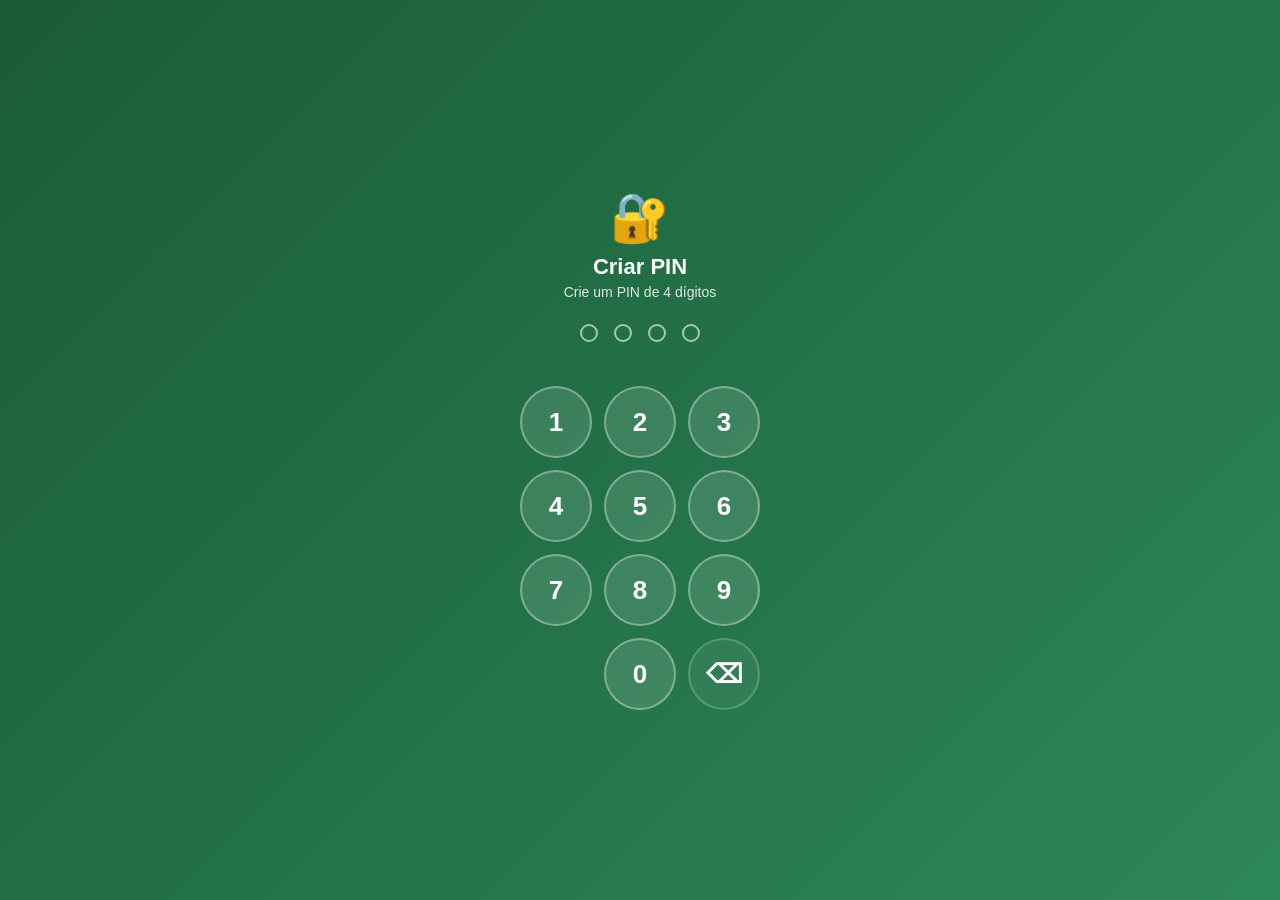
<file: index.html>
<!DOCTYPE html>
<html lang="pt-BR">
<head>
    <meta charset="UTF-8">
    <meta name="viewport" content="width=device-width, initial-scale=1.0, user-scalable=no, viewport-fit=cover">
    <meta name="theme-color" content="#2d8659">
    <meta name="apple-mobile-web-app-capable" content="yes">
    <meta name="apple-mobile-web-app-status-bar-style" content="black-translucent">
    <title>O Bolso do Fred</title>
    <link rel="manifest" href="./manifest.json">
    <link rel="apple-touch-icon" href="./icons/icon-192.png">
    <link rel="icon" type="image/png" href="./icons/icon-192.png">
    <link rel="stylesheet" href="./style.css">
</head>
<body>

<!-- TOAST -->
<div id="toast" class="toast"></div>

<!-- ===== TELA PIN ===== -->
<div id="screen-pin" class="screen active">
    <div class="pin-container">
        <div class="pin-logo">💰</div>
        <h1 class="pin-title">O Bolso do Fred</h1>
        <p class="pin-subtitle">Digite seu PIN</p>
        <div class="pin-dots" id="pin-dots">
            <span class="dot"></span><span class="dot"></span><span class="dot"></span><span class="dot"></span>
        </div>
        <p class="pin-error" id="pin-error"></p>
        <div class="pin-pad">
            <button class="pin-key" data-key="1">1</button>
            <button class="pin-key" data-key="2">2</button>
            <button class="pin-key" data-key="3">3</button>
            <button class="pin-key" data-key="4">4</button>
            <button class="pin-key" data-key="5">5</button>
            <button class="pin-key" data-key="6">6</button>
            <button class="pin-key" data-key="7">7</button>
            <button class="pin-key" data-key="8">8</button>
            <button class="pin-key" data-key="9">9</button>
            <button class="pin-key pin-key-empty"></button>
            <button class="pin-key" data-key="0">0</button>
            <button class="pin-key pin-key-delete" data-key="delete">⌫</button>
        </div>
    </div>
</div>

<!-- ===== TELA CRIAR PIN ===== -->
<div id="screen-create-pin" class="screen">
    <div class="pin-container">
        <div class="pin-logo">🔐</div>
        <h1 class="pin-title">Criar PIN</h1>
        <p class="pin-subtitle" id="create-pin-subtitle">Crie um PIN de 4 dígitos</p>
        <div class="pin-dots" id="create-pin-dots">
            <span class="dot"></span><span class="dot"></span><span class="dot"></span><span class="dot"></span>
        </div>
        <p class="pin-error" id="create-pin-error"></p>
        <div class="pin-pad">
            <button class="pin-key" data-create-key="1">1</button>
            <button class="pin-key" data-create-key="2">2</button>
            <button class="pin-key" data-create-key="3">3</button>
            <button class="pin-key" data-create-key="4">4</button>
            <button class="pin-key" data-create-key="5">5</button>
            <button class="pin-key" data-create-key="6">6</button>
            <button class="pin-key" data-create-key="7">7</button>
            <button class="pin-key" data-create-key="8">8</button>
            <button class="pin-key" data-create-key="9">9</button>
            <button class="pin-key pin-key-empty"></button>
            <button class="pin-key" data-create-key="0">0</button>
            <button class="pin-key pin-key-delete" data-create-key="delete">⌫</button>
        </div>
    </div>
</div>

<!-- ===== TELA SETUP INICIAL (ONBOARDING) ===== -->
<div id="screen-setup" class="screen">
    <div class="setup-container">
        <div class="setup-header">
            <div class="setup-icon">🎉</div>
            <h1 class="setup-title">Bem-vindo!</h1>
            <p class="setup-desc">Antes de começar, informe seus saldos atuais para o app calcular tudo certinho desde o início.</p>
        </div>

        <div class="setup-card">
            <div class="setup-card-icon">🏦</div>
            <label class="form-label">Saldo disponível em conta</label>
            <p class="setup-hint">Quanto você tem hoje em conta corrente, poupança, carteira, etc.</p>
            <input type="text" inputmode="numeric" id="setup-saldo" class="form-input input-valor" placeholder="0,00">
        </div>

        <div class="setup-card">
            <div class="setup-card-icon">📈</div>
            <label class="form-label">Total já investido</label>
            <p class="setup-hint">Soma de tudo que já tem em investimentos (CDB, ações, cripto, etc). Se não tem, deixe zerado.</p>
            <input type="text" inputmode="numeric" id="setup-investido" class="form-input input-valor" placeholder="0,00">
        </div>

        <div class="setup-resumo" id="setup-resumo">
            <div class="setup-resumo-row">
                <span>Patrimônio inicial:</span>
                <strong id="setup-patrimonio-preview">R$ 0,00</strong>
            </div>
        </div>

        <button class="btn-primary setup-btn" id="btn-setup-concluir">🚀 Começar a usar</button>
        <button class="btn-setup-pular" id="btn-setup-pular">Pular por agora</button>
    </div>
</div>

<!-- ===== DASHBOARD ===== -->
<div id="screen-dashboard" class="screen">
    <div class="header-dashboard">
        <div class="header-left">
            <h1 class="header-title">O Bolso do Fred</h1>
            <p class="header-month" id="mes-atual">Abril</p>
        </div>
        <button class="header-btn-icon" id="btn-settings">⚙️</button>
    </div>
    <div class="content-scroll">
        <!-- Patrimônio -->
        <div class="card card-patrimonio">
            <div class="patrimonio-header">
                <span class="patrimonio-label">Patrimônio Total</span>
            </div>
            <div class="patrimonio-valor" id="patrimonio-total">R$ 0,00</div>
            <div class="patrimonio-detalhes">
                <div class="patrimonio-item"><span class="patrimonio-item-label">Saldo Livre</span><span class="patrimonio-item-valor" id="saldo-livre">R$ 0,00</span></div>
                <div class="patrimonio-item"><span class="patrimonio-item-label">Investido</span><span class="patrimonio-item-valor" id="total-investido">R$ 0,00</span></div>
            </div>
        </div>
        <!-- Resumo -->
        <div class="card card-resumo">
            <div class="resumo-grid">
                <div class="resumo-item receita"><span class="resumo-label">Receitas</span><span class="resumo-valor" id="total-receitas">+ R$ 0,00</span></div>
                <div class="resumo-item gasto"><span class="resumo-label">Gastos</span><span class="resumo-valor" id="total-gastos">- R$ 0,00</span></div>
                <div class="resumo-item investimento"><span class="resumo-label">Investido</span><span class="resumo-valor" id="total-investido-mes">→ R$ 0,00</span></div>
            </div>
        </div>
        <!-- Orçamento -->
        <div class="card" id="card-orcamento" style="display:none;">
            <div class="card-header"><span class="card-title">🎯 Orçamento & Metas</span><button class="card-link" id="btn-ver-metas">Ver Todas →</button></div>
            <div id="orcamento-geral"></div>
            <div id="metas-preview"></div>
        </div>
        <!-- Fixas Pendentes -->
        <div class="card" id="card-fixas-pendentes" style="display:none;">
            <div class="card-header"><span class="card-title">🔁 Fixas Pendentes</span><button class="card-link" id="btn-ver-fixas-dash">Ver Todas →</button></div>
            <div id="fixas-pendentes-list"></div>
            <button class="btn-secundario" id="btn-aplicar-fixas-dash" style="margin-top:8px;">✅ Aplicar Todas</button>
        </div>
        <!-- Movimentações -->
        <div class="card">
            <div class="card-header"><span class="card-title">📋 Últimas Movimentações</span><button class="card-link" id="btn-ver-todas">Ver Todas →</button></div>
            <div id="movimentacoes-list"></div>
        </div>
    </div>
</div>

<!-- ===== NOVO REGISTRO ===== -->
<div id="screen-novo-registro" class="screen">
    <div class="header-sub">
        <button class="header-btn-back" id="btn-back-registro">← Voltar</button>
        <h2 class="header-sub-title" id="titulo-registro">Novo Registro</h2>
    </div>
    <div class="content-scroll">
        <form id="form-registro" class="form-container">
            <div class="tipo-selector">
                <button type="button" class="tipo-btn active" data-tipo="gasto">💸 Gasto</button>
                <button type="button" class="tipo-btn" data-tipo="receita">💵 Receita</button>
                <button type="button" class="tipo-btn" data-tipo="investimento">📈 Investir</button>
                <button type="button" class="tipo-btn" data-tipo="resgate">🔄 Resgate</button>
            </div>
            <div class="form-group">
                <label class="form-label">Valor *</label>
                <input type="text" inputmode="numeric" id="input-valor" class="form-input input-valor" placeholder="0,00" required>
            </div>
            <div class="form-group">
                <label class="form-label">Descrição</label>
                <input type="text" id="input-descricao" class="form-input" placeholder="Ex: Almoço no restaurante" maxlength="50">
            </div>
            <div class="form-group">
                <label class="form-label">Data *</label>
                <input type="date" id="input-data" class="form-input" required>
            </div>
            <div class="form-group" id="group-categoria">
                <label class="form-label">Categoria</label>
                <select id="select-categoria" class="form-input"></select>
            </div>
            <div class="form-group" id="group-metodo">
                <label class="form-label">Método</label>
                <div class="chips" id="chips-metodo">
                    <button type="button" class="chip active" data-metodo="credito">💳 Crédito</button>
                    <button type="button" class="chip" data-metodo="debito">💰 Débito</button>
                    <button type="button" class="chip" data-metodo="pix">📲 Pix</button>
                    <button type="button" class="chip" data-metodo="boleto">📄 Boleto</button>
                    <button type="button" class="chip" data-metodo="dinheiro">💵 Dinheiro</button>
                </div>
            </div>
            <div class="form-group hidden" id="group-tipo-investimento">
                <label class="form-label">Tipo de Investimento</label>
                <select id="select-tipo-investimento" class="form-input">
                    <option value="cdb">🏦 CDB</option>
                    <option value="tesouro">🇧🇷 Tesouro Direto</option>
                    <option value="fundo">📊 Fundo</option>
                    <option value="acoes">📈 Ações</option>
                    <option value="fii">🏢 FII</option>
                    <option value="cripto">₿ Cripto</option>
                    <option value="poupanca">🐷 Poupança</option>
                    <option value="previdencia">🔮 Previdência</option>
                    <option value="outro">📌 Outro</option>
                </select>
            </div>
            <div class="form-group">
                <label class="form-label">Nota (opcional)</label>
                <textarea id="input-nota" class="form-input form-textarea" placeholder="Anotação extra..." maxlength="100"></textarea>
            </div>
            <button type="submit" class="btn-primary" id="btn-salvar">💾 Salvar</button>
        </form>
    </div>
</div>

<!-- ===== HISTÓRICO ===== -->
<div id="screen-historico" class="screen">
    <div class="header-sub">
        <button class="header-btn-back" data-back="dashboard">← Voltar</button>
        <h2 class="header-sub-title">Histórico</h2>
    </div>
    <div class="content-scroll">
        <div class="filtros-container">
            <div class="filtro-chips">
                <button class="filtro-chip active" data-filtro-tipo="todos">Todos</button>
                <button class="filtro-chip" data-filtro-tipo="receita">Receitas</button>
                <button class="filtro-chip" data-filtro-tipo="gasto">Gastos</button>
                <button class="filtro-chip" data-filtro-tipo="investimento">Invest.</button>
                <button class="filtro-chip" data-filtro-tipo="resgate">Resgates</button>
            </div>
            <div class="filtro-mes">
                <button class="filtro-mes-btn" id="filtro-mes-prev">◀</button>
                <span class="filtro-mes-label" id="filtro-mes-label">Abril 2026</span>
                <button class="filtro-mes-btn" id="filtro-mes-next">▶</button>
                <button class="filtro-chip filtro-todos-meses" id="filtro-todos-meses">Todos</button>
            </div>
        </div>
        <div class="historico-summary">
            <span id="historico-count">0 registros</span>
            <span id="historico-soma">Saldo: R$ 0,00</span>
        </div>
        <div id="historico-list"></div>
    </div>
</div>

<!-- ===== GRÁFICOS ===== -->
<div id="screen-graficos" class="screen">
    <div class="header-sub">
        <button class="header-btn-back" data-back="dashboard">← Voltar</button>
        <h2 class="header-sub-title">Gráficos</h2>
    </div>
    <div class="content-scroll">
        <div class="filtro-mes" style="margin-bottom:16px;">
            <button class="filtro-mes-btn" id="grafico-mes-prev">◀</button>
            <span class="filtro-mes-label" id="grafico-mes-label">Abril 2026</span>
            <button class="filtro-mes-btn" id="grafico-mes-next">▶</button>
        </div>
        <div class="card"><div class="card-header"><span class="card-title">⚖️ Balanço</span></div><div id="grafico-balanco"></div></div>
        <div class="card"><div class="card-header"><span class="card-title">🥧 Gastos por Categoria</span></div><div id="grafico-pizza-container"></div></div>
        <div class="card"><div class="card-header"><span class="card-title">📊 Últimos 6 Meses</span></div><div class="barras-legenda"><span class="legenda-item"><span class="legenda-dot" style="background:var(--green-medium)"></span>Receitas</span><span class="legenda-item"><span class="legenda-dot" style="background:var(--red-medium)"></span>Gastos</span><span class="legenda-item"><span class="legenda-dot" style="background:var(--purple-medium)"></span>Invest.</span></div><div class="barras-container" id="grafico-barras-container"></div></div>
        <div class="card"><div class="card-header"><span class="card-title">💰 Evolução do Patrimônio</span></div><div id="grafico-patrimonio-container"></div></div>
        <div class="card"><div class="card-header"><span class="card-title">🏆 Top 5 Maiores Gastos</span></div><div id="grafico-top-list"></div></div>
        <div class="card">
            <div class="card-header"><span class="card-title">📊 Projeção Financeira</span></div>
            <div id="projecao-chart-container"></div>
            <div id="projecao-tabela"></div>
            <div id="projecao-info"></div>
        </div>
    </div>
</div>

<!-- ===== METAS ===== -->
<div id="screen-metas" class="screen">
    <div class="header-sub">
        <button class="header-btn-back" data-back="dashboard">← Voltar</button>
        <h2 class="header-sub-title">Metas & Orçamento</h2>
    </div>
    <div class="content-scroll">
        <div class="card">
            <div class="card-header"><span class="card-title">💰 Orçamento Geral</span></div>
            <p class="card-desc">Limite mensal total de gastos</p>
            <div class="form-group"><input type="text" inputmode="numeric" id="input-orcamento-geral" class="form-input" placeholder="0,00"></div>
            <button class="btn-primary" id="btn-salvar-orcamento">💾 Salvar Orçamento</button>
            <div id="orcamento-status" style="margin-top:12px;"></div>
        </div>
        <div class="card">
            <div class="card-header"><span class="card-title">🎯 Metas por Categoria</span></div>
            <div id="metas-categorias-list"></div>
        </div>
        <div class="card">
            <div class="card-header"><span class="card-title">📊 Resumo</span></div>
            <div id="metas-resumo-list"></div>
        </div>
    </div>
</div>

<!-- ===== FIXAS ===== -->
<div id="screen-fixas" class="screen">
    <div class="header-sub">
        <button class="header-btn-back" data-back="dashboard">← Voltar</button>
        <h2 class="header-sub-title">Receitas & Gastos Fixos</h2>
    </div>
    <div class="content-scroll">
        <div class="card" id="card-fixas-pend-full" style="display:none;">
            <div class="card-header"><span class="card-title">⏳ Pendentes este mês</span></div>
            <div id="fixas-pend-full-list"></div>
            <button class="btn-secundario" id="btn-aplicar-todas" style="margin-top:8px;">✅ Aplicar Todas</button>
        </div>
        <div class="filtro-chips" style="margin-bottom:12px;">
            <button class="filtro-chip active" data-filtro-fixa="todos">Todas</button>
            <button class="filtro-chip" data-filtro-fixa="receita">Receitas</button>
            <button class="filtro-chip" data-filtro-fixa="gasto">Gastos</button>
            <button class="filtro-chip" data-filtro-fixa="investimento">Invest.</button>
        </div>
        <div id="fixas-list"></div>
        <div class="card" style="margin-top:16px;"><div id="fixas-totais"></div></div>
        <button class="btn-primary" id="btn-nova-fixa" style="margin-top:16px;">➕ Nova Fixa</button>
    </div>
</div>

<!-- ===== MAIS ===== -->
<div id="screen-mais" class="screen">
    <div class="header-sub">
        <button class="header-btn-back" data-back="dashboard">← Voltar</button>
        <h2 class="header-sub-title">Mais</h2>
    </div>
    <div class="content-scroll">
        <div class="mais-grid">
            <button class="mais-item" data-mais-nav="metas"><span class="mais-icon">🎯</span><span class="mais-label">Metas</span></button>
            <button class="mais-item" data-mais-nav="fixas"><span class="mais-icon">🔁</span><span class="mais-label">Fixas</span></button>
            <button class="mais-item" data-mais-nav="categorias"><span class="mais-icon">🏷️</span><span class="mais-label">Categorias</span></button>
            <button class="mais-item" data-mais-nav="dados"><span class="mais-icon">📁</span><span class="mais-label">Dados</span></button>
            <button class="mais-item" data-mais-nav="notificacoes"><span class="mais-icon">🔔</span><span class="mais-label">Alertas</span></button>
            <button class="mais-item" data-mais-nav="settings"><span class="mais-icon">⚙️</span><span class="mais-label">Config.</span></button>
        </div>
    </div>
</div>

<!-- ===== CATEGORIAS ===== -->
<div id="screen-categorias" class="screen">
    <div class="header-sub">
        <button class="header-btn-back" data-back="mais">← Voltar</button>
        <h2 class="header-sub-title">Categorias</h2>
    </div>
    <div class="content-scroll">
        <div class="card">
            <div class="card-header"><span class="card-title">🏷️ Suas Categorias</span></div>
            <p class="card-desc">Gerencie as categorias de gastos</p>
            <div id="categorias-list"></div>
            <button class="btn-primary" id="btn-nova-categoria" style="margin-top:16px;">➕ Nova Categoria</button>
        </div>
    </div>
</div>

<!-- ===== DADOS ===== -->
<div id="screen-dados" class="screen">
    <div class="header-sub">
        <button class="header-btn-back" data-back="mais">← Voltar</button>
        <h2 class="header-sub-title">Dados</h2>
    </div>
    <div class="content-scroll">
        <div class="card">
            <div class="card-header"><span class="card-title">📊 Estatísticas</span></div>
            <div id="dados-stats"></div>
        </div>
        <div class="card">
            <div class="card-header"><span class="card-title">💾 Backup JSON</span></div>
            <button class="btn-primary" id="btn-exportar-json">📤 Exportar Backup</button>
            <div style="margin-top:12px;"><label class="btn-secundario" style="display:inline-block;cursor:pointer;">📥 Importar Backup<input type="file" id="input-importar-json" accept=".json" style="display:none;"></label></div>
        </div>
        <div class="card">
            <div class="card-header"><span class="card-title">📊 Exportar CSV</span></div>
            <div class="filtro-mes" style="margin-bottom:12px;">
                <button class="filtro-mes-btn" id="csv-mes-prev">◀</button>
                <span class="filtro-mes-label" id="csv-mes-label">Abril 2026</span>
                <button class="filtro-mes-btn" id="csv-mes-next">▶</button>
                <button class="filtro-chip filtro-todos-meses" id="csv-todos-meses">Todos</button>
            </div>
            <div class="chips" style="margin-bottom:12px;">
                <button class="chip active" id="csv-formato-excel">Excel (;)</button>
                <button class="chip" id="csv-formato-sheets">Sheets (,)</button>
            </div>
            <button class="btn-primary" id="btn-exportar-csv">📊 Exportar CSV</button>
        </div>
        <div class="card">
            <div class="card-header"><span class="card-title">📝 Relatório Mensal</span></div>
            <div class="filtro-mes" style="margin-bottom:12px;">
                <button class="filtro-mes-btn" id="relatorio-mes-prev">◀</button>
                <span class="filtro-mes-label" id="relatorio-mes-label">Abril 2026</span>
                <button class="filtro-mes-btn" id="relatorio-mes-next">▶</button>
            </div>
            <button class="btn-primary" id="btn-gerar-relatorio">📝 Gerar Relatório</button>
            <div id="relatorio-output" style="display:none;margin-top:12px;">
                <pre id="relatorio-texto" class="relatorio-pre"></pre>
                <div class="relatorio-actions">
                    <button class="btn-secundario" id="btn-copiar-relatorio">📋 Copiar</button>
                    <button class="btn-secundario" id="btn-compartilhar-relatorio">📤 Compartilhar</button>
                </div>
            </div>
        </div>
    </div>
</div>

<!-- ===== NOTIFICAÇÕES ===== -->
<div id="screen-notificacoes" class="screen">
    <div class="header-sub">
        <button class="header-btn-back" data-back="mais">← Voltar</button>
        <h2 class="header-sub-title">Alertas & Lembretes</h2>
    </div>
    <div class="content-scroll">
        <div class="card">
            <div class="notif-status"><span class="notif-status-icon" id="notif-status-icon">🔕</span><span class="notif-status-text" id="notif-status-text">Notificações desativadas</span></div>
            <button class="btn-primary" id="btn-ativar-notif">🔔 Ativar Notificações</button>
        </div>
        <div class="card">
            <div class="card-header"><span class="card-title">⚙️ Preferências</span></div>
            <div class="setting-row"><span class="setting-label">🔁 Alerta de Fixas</span><label class="toggle"><input type="checkbox" id="toggle-alerta-fixas" checked><span class="toggle-slider"></span></label></div>
            <div class="setting-row"><span class="setting-label">🎯 Alerta de Metas</span><label class="toggle"><input type="checkbox" id="toggle-alerta-metas" checked><span class="toggle-slider"></span></label></div>
            <div class="setting-row"><span class="setting-label">📊 Resumo Semanal</span><label class="toggle"><input type="checkbox" id="toggle-alerta-semanal"><span class="toggle-slider"></span></label></div>
            <div class="setting-row"><span class="setting-label">⏰ Horário</span><select id="select-notif-hora" class="form-input" style="width:auto;"><option value="08:00">08:00</option><option value="09:00">09:00</option><option value="10:00">10:00</option><option value="12:00">12:00</option><option value="18:00">18:00</option><option value="20:00" selected>20:00</option><option value="22:00">22:00</option></select></div>
            <button class="btn-secundario" id="btn-salvar-horario">💾 Salvar Horário</button>
        </div>
        <div class="card">
            <div class="card-header"><span class="card-title">📌 Lembretes</span></div>
            <div id="lembretes-list"></div>
            <button class="btn-primary" id="btn-novo-lembrete" style="margin-top:12px;">➕ Novo Lembrete</button>
        </div>
        <div class="card">
            <div class="card-header"><span class="card-title">📜 Histórico de Notificações</span></div>
            <div id="notificacoes-historico-list"></div>
            <button class="btn-secundario" id="btn-limpar-notifs" style="margin-top:8px;">🗑️ Limpar Histórico</button>
        </div>
    </div>
</div>

<!-- ===== CONFIGURAÇÕES ===== -->
<div id="screen-settings" class="screen">
    <div class="header-sub">
        <button class="header-btn-back" data-back="dashboard">← Voltar</button>
        <h2 class="header-sub-title">Configurações</h2>
    </div>
    <div class="content-scroll">
        <!-- SALDO INICIAL -->
        <div class="card">
            <div class="card-header"><span class="card-title">🏦 Saldo Inicial</span></div>
            <p class="card-desc">Informe seus saldos atuais para o app calcular corretamente desde o início.</p>
            <div class="form-group">
                <label class="form-label">Saldo em conta (disponível)</label>
                <input type="text" inputmode="numeric" id="input-saldo-inicial" class="form-input" placeholder="0,00">
            </div>
            <div class="form-group">
                <label class="form-label">Total já investido</label>
                <input type="text" inputmode="numeric" id="input-investido-inicial" class="form-input" placeholder="0,00">
            </div>
            <div id="saldo-inicial-status" style="margin-top:8px;"></div>
            <button class="btn-primary" id="btn-salvar-saldo-inicial">💾 Salvar Saldo Inicial</button>
        </div>
        <div class="card">
            <div class="card-header"><span class="card-title">🎨 Aparência</span></div>
            <div class="setting-row"><span class="setting-label">🌙 Modo Escuro</span><label class="toggle"><input type="checkbox" id="toggle-dark-mode"><span class="toggle-slider"></span></label></div>
            <div class="setting-row"><span class="setting-label">🔄 Tema Automático</span><label class="toggle"><input type="checkbox" id="toggle-auto-theme" checked><span class="toggle-slider"></span></label></div>
            <p class="setting-desc" id="theme-auto-desc">Acompanha o sistema</p>
        </div>
        <div class="card">
            <div class="card-header"><span class="card-title">🔐 Segurança</span></div>
            <button class="btn-secundario" id="btn-alterar-pin">🔑 Alterar PIN</button>
        </div>
        <div class="card">
            <div class="card-header"><span class="card-title">⚠️ Zona de Perigo</span></div>
            <button class="btn-danger" id="btn-reset-dados">🗑️ Apagar Todos os Dados</button>
        </div>
        <div class="app-version">O Bolso do Fred v3.0</div>
    </div>
</div>

<!-- ===== MODAIS ===== -->
<!-- Modal Detalhes -->
<div class="modal-overlay" id="modal-overlay">
    <div class="modal">
        <div class="modal-header"><span class="modal-title" id="modal-title">Detalhes</span><button class="modal-close" id="modal-close">✕</button></div>
        <div class="modal-body" id="modal-body"></div>
        <div class="modal-actions"><button class="btn-secundario" id="modal-btn-edit">✏️ Editar</button><button class="btn-danger-sm" id="modal-btn-delete">🗑️ Excluir</button></div>
    </div>
</div>
<!-- Modal Confirmação -->
<div class="modal-overlay" id="modal-confirm-overlay">
    <div class="modal modal-confirm">
        <p class="confirm-text" id="confirm-text">Tem certeza?</p>
        <div class="modal-actions"><button class="btn-secundario" id="confirm-cancel">Cancelar</button><button class="btn-danger-sm" id="confirm-delete">Excluir</button></div>
    </div>
</div>
<!-- Modal Meta -->
<div class="modal-overlay" id="modal-meta-overlay">
    <div class="modal">
        <div class="modal-header"><span class="modal-title" id="modal-meta-title">Meta</span><button class="modal-close" id="modal-meta-close">✕</button></div>
        <div class="modal-body">
            <p id="meta-modal-desc" class="card-desc"></p>
            <div class="form-group"><label class="form-label">Valor limite (mensal)</label><input type="text" inputmode="numeric" id="input-meta-valor" class="form-input" placeholder="0,00"></div>
        </div>
        <div class="modal-actions"><button class="btn-danger-sm" id="meta-btn-remover">🗑️ Remover</button><button class="btn-primary" id="meta-btn-salvar">💾 Salvar</button></div>
    </div>
</div>
<!-- Modal Fixa -->
<div class="modal-overlay" id="modal-fixa-overlay">
    <div class="modal">
        <div class="modal-header"><span class="modal-title" id="modal-fixa-title">Nova Fixa</span><button class="modal-close" id="modal-fixa-close">✕</button></div>
        <div class="modal-body">
            <div class="chips" id="chips-fixa-tipo" style="margin-bottom:12px;">
                <button type="button" class="chip active" data-fixa-tipo="receita">💵 Receita</button>
                <button type="button" class="chip" data-fixa-tipo="gasto">💸 Gasto</button>
                <button type="button" class="chip" data-fixa-tipo="investimento">📈 Invest.</button>
            </div>
            <div class="form-group"><label class="form-label">Descrição *</label><input type="text" id="input-fixa-desc" class="form-input" placeholder="Ex: Salário" maxlength="40"></div>
            <div class="form-group"><label class="form-label">Valor *</label><input type="text" inputmode="numeric" id="input-fixa-valor" class="form-input" placeholder="0,00"></div>
            <div class="form-group"><label class="form-label">Dia do mês</label><select id="select-fixa-dia" class="form-input"></select></div>
            <div class="form-group hidden" id="group-fixa-categoria"><label class="form-label">Categoria</label><select id="select-fixa-categoria" class="form-input"></select></div>
            <div class="form-group hidden" id="group-fixa-tipo-inv"><label class="form-label">Tipo Investimento</label><select id="select-fixa-tipo-inv" class="form-input"><option value="cdb">🏦 CDB</option><option value="tesouro">🇧🇷 Tesouro</option><option value="fundo">📊 Fundo</option><option value="acoes">📈 Ações</option><option value="fii">🏢 FII</option><option value="cripto">₿ Cripto</option><option value="poupanca">🐷 Poupança</option><option value="previdencia">🔮 Previdência</option><option value="outro">📌 Outro</option></select></div>
            <div class="form-group" id="group-fixa-metodo"><label class="form-label">Método</label><select id="select-fixa-metodo" class="form-input"><option value="pix">📲 Pix</option><option value="debito">💰 Débito</option><option value="credito">💳 Crédito</option><option value="boleto">📄 Boleto</option><option value="dinheiro">💵 Dinheiro</option></select></div>
        </div>
        <div class="modal-actions"><button class="btn-secundario" id="fixa-btn-cancelar">Cancelar</button><button class="btn-primary" id="fixa-btn-salvar">💾 Salvar</button></div>
    </div>
</div>
<!-- Modal Fixa Detalhe -->
<div class="modal-overlay" id="modal-fixa-detalhe-overlay">
    <div class="modal">
        <div class="modal-header"><span class="modal-title" id="modal-fixa-detalhe-title">Fixa</span><button class="modal-close" id="modal-fixa-detalhe-close">✕</button></div>
        <div class="modal-body" id="modal-fixa-detalhe-body"></div>
        <div class="modal-actions"><button class="btn-secundario" id="fixa-detalhe-btn-edit">✏️ Editar</button><button class="btn-danger-sm" id="fixa-detalhe-btn-delete">🗑️ Excluir</button></div>
    </div>
</div>
<!-- Modal Import -->
<div class="modal-overlay" id="modal-import-overlay">
    <div class="modal modal-confirm">
        <p class="confirm-text">📥 Importar Backup</p>
        <div id="import-preview"></div>
        <div class="modal-actions"><button class="btn-secundario" id="import-cancel">Cancelar</button><button class="btn-danger-sm" id="import-confirm">Substituir Dados</button></div>
    </div>
</div>
<!-- Modal Lembrete -->
<div class="modal-overlay" id="modal-lembrete-overlay">
    <div class="modal">
        <div class="modal-header"><span class="modal-title">Novo Lembrete</span><button class="modal-close" id="modal-lembrete-close">✕</button></div>
        <div class="modal-body">
            <div class="form-group"><label class="form-label">Título *</label><input type="text" id="input-lembrete-titulo" class="form-input" placeholder="Ex: Pagar conta de luz" maxlength="40"></div>
            <div class="form-group"><label class="form-label">Data</label><input type="date" id="input-lembrete-data" class="form-input"></div>
            <div class="form-group"><label class="form-label">Repetir</label><select id="select-lembrete-repetir" class="form-input"><option value="nao">Não repetir</option><option value="diario">Diário</option><option value="semanal">Semanal</option><option value="mensal">Mensal</option></select></div>
        </div>
        <div class="modal-actions"><button class="btn-secundario" id="lembrete-btn-cancelar">Cancelar</button><button class="btn-primary" id="lembrete-btn-salvar">💾 Salvar</button></div>
    </div>
</div>
<!-- Modal Categoria -->
<div class="modal-overlay" id="modal-categoria-overlay">
    <div class="modal">
        <div class="modal-header"><span class="modal-title" id="modal-categoria-title">Nova Categoria</span><button class="modal-close" id="modal-categoria-close">✕</button></div>
        <div class="modal-body">
            <div class="form-group"><label class="form-label">Emoji / Ícone</label><input type="text" id="input-cat-icon" class="form-input" placeholder="Ex: 🎵" maxlength="4" style="font-size:24px;text-align:center;width:60px;"></div>
            <div class="form-group"><label class="form-label">Nome da Categoria *</label><input type="text" id="input-cat-nome" class="form-input" placeholder="Ex: Música, Pet, Assinaturas..." maxlength="20"></div>
        </div>
        <div class="modal-actions"><button class="btn-secundario" id="cat-btn-cancelar">Cancelar</button><button class="btn-primary" id="cat-btn-salvar">💾 Salvar</button></div>
    </div>
</div>

<!-- ===== NAV ===== -->
<nav class="bottom-nav" id="bottom-nav" style="display:none;">
    <button class="nav-item active" data-nav="dashboard"><span class="nav-icon">🏠</span><span class="nav-label">Início</span></button>
    <button class="nav-item" data-nav="historico"><span class="nav-icon">📋</span><span class="nav-label">Histórico</span></button>
    <button class="nav-item nav-add" id="btn-add"><span class="nav-add-icon">+</span></button>
    <button class="nav-item" data-nav="graficos"><span class="nav-icon">📊</span><span class="nav-label">Gráficos</span></button>
    <button class="nav-item" data-nav="mais"><span class="nav-icon">≡</span><span class="nav-label">Mais</span></button>
</nav>

<script src="./app.js"></script>
</body>
</html>
</file>
<file: style.css>
/* ===================================
   O BOLSO DO FRED — CSS v3.0
   =================================== */

:root {
    --green-dark: #1a5c37;
    --green-medium: #2d8659;
    --green-light: #e8f5ec;
    --green-lighter: #f0faf3;
    --red-medium: #d9534f;
    --red-light: #fde8e8;
    --yellow-light: #fff8e1;
    --yellow-medium: #f9a825;
    --purple-medium: #7c4dff;
    --bg-main: #f7faf8;
    --bg-card: #ffffff;
    --bg-card-alt: #f0f7f3;
    --text-primary: #1a2e23;
    --text-secondary: #3d5a4a;
    --text-muted: #8a9e90;
    --border-color: #e2ebe6;
    --input-bg: #f2f7f4;
    --shadow-sm: 0 1px 3px rgba(0,0,0,0.06);
    --shadow-md: 0 4px 12px rgba(0,0,0,0.08);
    --radius-sm: 8px;
    --radius-md: 12px;
    --radius-lg: 16px;
    --radius-full: 50%;
    --nav-height: 64px;
}

[data-theme="dark"] {
    --green-dark: #8ecda7;
    --green-medium: #4a9e68;
    --green-light: #1a2e23;
    --green-lighter: #121a16;
    --bg-main: #0d1210;
    --bg-card: #1a2420;
    --bg-card-alt: #1e2e26;
    --text-primary: #e2f0e8;
    --text-secondary: #a8c4b2;
    --text-muted: #5e7a6a;
    --border-color: #2a3d32;
    --input-bg: #1e2e26;
    --shadow-sm: 0 1px 3px rgba(0,0,0,0.2);
    --shadow-md: 0 4px 12px rgba(0,0,0,0.3);
}

*, *::before, *::after { box-sizing: border-box; margin: 0; padding: 0; }

body {
    font-family: -apple-system, BlinkMacSystemFont, 'Segoe UI', Roboto, sans-serif;
    background: var(--bg-main);
    color: var(--text-primary);
    min-height: 100vh;
    overflow-x: hidden;
    -webkit-font-smoothing: antialiased;
}

/* ===== SCREENS ===== */
.screen {
    display: none;
    flex-direction: column;
    min-height: 100vh;
    width: 100%;
    position: absolute;
    top: 0;
    left: 0;
}
.screen.active { display: flex; }

/* ===== PIN (corrigido — visível light & dark) ===== */
#screen-pin,
#screen-create-pin {
    background: linear-gradient(135deg, #1a5c37 0%, #2d8659 100%);
    z-index: 9999;
    position: fixed;
    top: 0; left: 0; right: 0; bottom: 0;
}

[data-theme="dark"] #screen-pin,
[data-theme="dark"] #screen-create-pin {
    background: linear-gradient(135deg, #0d261a 0%, #1a4a32 100%);
}

.pin-container {
    display: flex;
    flex-direction: column;
    align-items: center;
    justify-content: center;
    min-height: 100vh;
    padding: 24px;
    padding-top: calc(24px + env(safe-area-inset-top, 0px));
    position: relative;
    z-index: 1;
}
.pin-logo { font-size: 48px; margin-bottom: 8px; }
.pin-title { color: #ffffff; font-size: 22px; font-weight: 800; margin-bottom: 4px; }
.pin-subtitle { color: rgba(255,255,255,0.85); font-size: 14px; margin-bottom: 24px; }
.pin-dots { display: flex; gap: 16px; margin-bottom: 12px; }
.pin-dots .dot {
    width: 18px; height: 18px; border-radius: 50%;
    border: 2.5px solid rgba(255,255,255,0.6);
    background: transparent; transition: all 0.2s;
}
.pin-dots .dot.filled {
    background: #ffffff;
    border-color: #ffffff;
    box-shadow: 0 0 8px rgba(255,255,255,0.4);
}
.pin-dots .dot.error {
    border-color: #ff6b6b;
    background: #ff6b6b;
    animation: shake 0.3s ease;
}
@keyframes shake {
    0%, 100% { transform: translateX(0); }
    25% { transform: translateX(-6px); }
    75% { transform: translateX(6px); }
}
.pin-error { color: #ff8a8a; font-size: 13px; font-weight: 600; min-height: 20px; margin-bottom: 12px; }
.pin-pad {
    display: grid;
    grid-template-columns: repeat(3, 72px);
    gap: 12px;
    justify-content: center;
}
.pin-key {
    width: 72px; height: 72px; border-radius: 50%;
    border: 2px solid rgba(255,255,255,0.35);
    background: rgba(255,255,255,0.12);
    color: #ffffff;
    font-size: 26px; font-weight: 700;
    display: flex; align-items: center; justify-content: center;
    cursor: pointer; -webkit-tap-highlight-color: transparent;
    transition: all 0.15s; user-select: none;
    touch-action: manipulation; outline: none;
    -webkit-appearance: none; appearance: none;
    backdrop-filter: blur(4px);
    -webkit-backdrop-filter: blur(4px);
}
.pin-key:active {
    background: rgba(255,255,255,0.35);
    transform: scale(0.92);
    border-color: rgba(255,255,255,0.6);
}
.pin-key-empty {
    border: none !important;
    background: transparent !important;
    pointer-events: none;
    backdrop-filter: none;
    -webkit-backdrop-filter: none;
}
.pin-key-delete {
    border-color: rgba(255,255,255,0.2);
    background: rgba(255,255,255,0.06);
}
.pin-key-delete:active {
    background: rgba(255,255,255,0.25);
}

/* ===== SETUP / ONBOARDING ===== */
#screen-setup {
    background: linear-gradient(180deg, #1a5c37 0%, #2d8659 40%, var(--bg-main) 40%);
    z-index: 9998;
    position: fixed;
    top: 0; left: 0; right: 0; bottom: 0;
    overflow-y: auto;
    -webkit-overflow-scrolling: touch;
}

[data-theme="dark"] #screen-setup {
    background: linear-gradient(180deg, #0d261a 0%, #1a4a32 40%, var(--bg-main) 40%);
}

.setup-container {
    display: flex;
    flex-direction: column;
    min-height: 100vh;
    padding: 24px 20px;
    padding-top: calc(48px + env(safe-area-inset-top, 0px));
    padding-bottom: calc(24px + env(safe-area-inset-bottom, 0px));
    max-width: 480px;
    margin: 0 auto;
    width: 100%;
}

.setup-header {
    text-align: center;
    margin-bottom: 28px;
}

.setup-icon {
    font-size: 56px;
    margin-bottom: 12px;
    animation: setupBounce 0.6s ease;
}

@keyframes setupBounce {
    0% { transform: scale(0); opacity: 0; }
    50% { transform: scale(1.2); }
    100% { transform: scale(1); opacity: 1; }
}

.setup-title {
    font-size: 28px;
    font-weight: 800;
    color: #ffffff;
    margin-bottom: 8px;
}

.setup-desc {
    font-size: 14px;
    color: rgba(255,255,255,0.85);
    line-height: 1.5;
    max-width: 320px;
    margin: 0 auto;
}

.setup-card {
    background: var(--bg-card);
    border-radius: var(--radius-lg);
    padding: 20px;
    margin-bottom: 16px;
    box-shadow: var(--shadow-md);
    border: 1px solid var(--border-color);
    animation: fadeInUp 0.4s ease;
}

.setup-card:nth-child(3) { animation-delay: 0.1s; }
.setup-card:nth-child(4) { animation-delay: 0.2s; }

.setup-card-icon {
    font-size: 32px;
    margin-bottom: 8px;
}

.setup-card .form-label {
    font-size: 15px;
    font-weight: 700;
    color: var(--text-primary);
    margin-bottom: 4px;
}

.setup-hint {
    font-size: 12px;
    color: var(--text-muted);
    line-height: 1.4;
    margin-bottom: 12px;
}

.setup-card .input-valor {
    font-size: 28px;
    font-weight: 800;
    padding: 16px;
    background: var(--input-bg);
    border: 2px solid var(--border-color);
    border-radius: var(--radius-md);
    text-align: center;
    transition: border-color 0.2s;
}

.setup-card .input-valor:focus {
    border-color: var(--green-medium);
}

.setup-resumo {
    background: var(--bg-card);
    border-radius: var(--radius-lg);
    padding: 16px 20px;
    margin-bottom: 20px;
    box-shadow: var(--shadow-sm);
    border: 1px solid var(--border-color);
    animation: fadeInUp 0.4s ease 0.3s both;
}

.setup-resumo-row {
    display: flex;
    justify-content: space-between;
    align-items: center;
    font-size: 15px;
}

.setup-resumo-row span {
    color: var(--text-secondary);
    font-weight: 600;
}

.setup-resumo-row strong {
    font-size: 18px;
    font-weight: 800;
    color: var(--green-medium);
}

.setup-btn {
    padding: 18px;
    font-size: 17px;
    font-weight: 800;
    border-radius: var(--radius-lg);
    margin-bottom: 12px;
    animation: fadeInUp 0.4s ease 0.4s both;
}

.btn-setup-pular {
    background: none;
    border: none;
    color: var(--text-muted);
    font-size: 14px;
    font-weight: 600;
    cursor: pointer;
    padding: 12px;
    width: 100%;
    text-align: center;
    -webkit-tap-highlight-color: transparent;
    animation: fadeInUp 0.4s ease 0.5s both;
    transition: color 0.2s;
}

.btn-setup-pular:active {
    color: var(--text-secondary);
}

/* ===== HEADER DASHBOARD ===== */
.header-dashboard {
    display: flex;
    align-items: center;
    justify-content: space-between;
    padding: 16px 20px;
    padding-top: calc(16px + env(safe-area-inset-top, 0px));
    background: var(--bg-card);
    border-bottom: 1px solid var(--border-color);
    position: sticky;
    top: 0;
    z-index: 100;
    min-height: calc(56px + env(safe-area-inset-top, 0px));
}
.header-left { display: flex; flex-direction: column; }
.header-title { font-size: 18px; font-weight: 800; color: var(--text-primary); }
.header-month { font-size: 13px; color: var(--text-muted); font-weight: 600; margin-top: 2px; }
.header-btn-icon {
    width: 40px; height: 40px; min-width: 40px;
    border-radius: var(--radius-full);
    border: 1px solid var(--border-color);
    background: var(--input-bg);
    font-size: 20px; cursor: pointer;
    display: flex; align-items: center; justify-content: center;
    -webkit-tap-highlight-color: transparent;
    color: var(--text-primary);
}
.header-btn-icon:active { transform: scale(0.92); }

/* ===== HEADER SUB (TELAS INTERNAS) ===== */
.header-sub {
    display: flex;
    align-items: center;
    gap: 12px;
    padding: 14px 16px;
    padding-top: calc(14px + env(safe-area-inset-top, 0px));
    background: var(--bg-card);
    border-bottom: 1px solid var(--border-color);
    position: sticky;
    top: 0;
    z-index: 100;
    min-height: calc(52px + env(safe-area-inset-top, 0px));
}
.header-sub-title { font-size: 17px; font-weight: 800; flex: 1; }
.header-btn-back {
    background: none; border: none; color: var(--green-medium);
    font-size: 15px; font-weight: 700; cursor: pointer;
    -webkit-tap-highlight-color: transparent; padding: 4px 0;
    white-space: nowrap;
}

/* ===== HEADER GENÉRICO (legado / compatibilidade) ===== */
.header {
    display: flex;
    align-items: center;
    justify-content: space-between;
    padding: 12px 16px;
    padding-top: calc(12px + env(safe-area-inset-top, 0px));
    background: var(--bg-card);
    border-bottom: 1px solid var(--border-color);
    position: sticky;
    top: 0;
    z-index: 100;
    min-height: calc(52px + env(safe-area-inset-top, 0px));
    gap: 8px;
}
.header-btn {
    width: 40px; height: 40px; min-width: 40px; min-height: 40px;
    border-radius: var(--radius-full);
    border: 1px solid var(--border-color);
    background: var(--input-bg);
    font-size: 20px; line-height: 1; cursor: pointer;
    display: flex; align-items: center; justify-content: center;
    -webkit-tap-highlight-color: transparent;
    color: var(--text-primary); flex-shrink: 0;
    position: relative; z-index: 101;
}
.header-btn:active { transform: scale(0.92); }
.header-btn-placeholder { width: 40px; height: 40px; flex-shrink: 0; }

/* ===== NAVBAR ===== */
.bottom-nav {
    position: fixed;
    bottom: 0; left: 0; right: 0;
    height: calc(var(--nav-height) + env(safe-area-inset-bottom, 0px));
    background: var(--bg-card);
    border-top: 1px solid var(--border-color);
    display: flex;
    align-items: flex-start;
    justify-content: space-around;
    z-index: 1000;
    padding-top: 6px;
    padding-bottom: env(safe-area-inset-bottom, 0px);
}
.nav-item {
    display: flex; flex-direction: column; align-items: center; gap: 2px;
    background: none; border: none; color: var(--text-muted);
    font-size: 10px; cursor: pointer; -webkit-tap-highlight-color: transparent;
    padding: 4px 12px; transition: color 0.2s;
}
.nav-item.active { color: var(--green-medium); }
.nav-icon { font-size: 22px; }
.nav-label { font-weight: 600; }
.nav-add { margin-top: -16px; }
.nav-add-icon {
    width: 50px; height: 50px; border-radius: 50%;
    background: linear-gradient(135deg, var(--green-medium), var(--green-dark));
    color: white; font-size: 28px; font-weight: 300;
    display: flex; align-items: center; justify-content: center;
    box-shadow: 0 4px 14px rgba(45,134,89,0.35);
}
/* Legado */
.nav-item-add { margin-top: -20px; }
.nav-icon-add {
    width: 50px; height: 50px; border-radius: 50%;
    background: linear-gradient(135deg, var(--green-medium), var(--green-dark));
    color: white; font-size: 28px; font-weight: 300;
    display: flex; align-items: center; justify-content: center;
    box-shadow: 0 4px 14px rgba(45,134,89,0.35);
}

/* ===== SCROLLABLE CONTENT ===== */
.content-scroll,
.dashboard-content, .historico-content, .graficos-content, .mais-content,
.metas-content, .fixas-content, .settings-content, .dados-content,
.form-content, .notificacoes-content {
    flex: 1;
    overflow-y: auto;
    padding: 16px;
    padding-bottom: calc(var(--nav-height) + env(safe-area-inset-bottom, 0px) + 24px);
    -webkit-overflow-scrolling: touch;
}

/* ===== CARD ===== */
.card {
    background: var(--bg-card); border-radius: var(--radius-lg);
    padding: 18px; margin-bottom: 16px; box-shadow: var(--shadow-sm);
    border: 1px solid var(--border-color);
}
.card-header { display: flex; align-items: center; justify-content: space-between; margin-bottom: 12px; }
.card-header-row { display: flex; align-items: center; justify-content: space-between; margin-bottom: 12px; }
.card-title { font-size: 15px; font-weight: 800; }
.card-label { font-size: 13px; font-weight: 700; color: var(--text-muted); text-transform: uppercase; letter-spacing: 0.5px; }
.card-link { background: none; border: none; color: var(--green-medium); font-size: 13px; font-weight: 700; cursor: pointer; -webkit-tap-highlight-color: transparent; }
.card-desc { font-size: 12px; color: var(--text-muted); margin-bottom: 12px; }
.link-btn { background: none; border: none; color: var(--green-medium); font-size: 13px; font-weight: 700; cursor: pointer; -webkit-tap-highlight-color: transparent; }

/* ===== PATRIMÔNIO ===== */
.card-patrimonio { background: linear-gradient(135deg, #1a5c37 0%, #2d8659 100%); color: white; border: none; }
.card-patrimonio .card-label { color: rgba(255,255,255,0.8); }
.patrimonio-header { margin-bottom: 4px; }
.patrimonio-label { font-size: 13px; opacity: 0.85; font-weight: 600; color: rgba(255,255,255,0.8); }
.patrimonio-valor { font-size: 32px; font-weight: 800; margin: 4px 0 16px; }
.patrimonio-detalhes { display: flex; gap: 16px; }
.patrimonio-row { display: flex; align-items: center; gap: 16px; }
.patrimonio-item { flex: 1; }
.patrimonio-item-label { font-size: 11px; opacity: 0.8; display: block; }
.patrimonio-item-valor { font-size: 16px; font-weight: 700; display: block; margin-top: 2px; }
.patrimonio-divider { width: 1px; height: 36px; background: rgba(255,255,255,0.3); }

/* ===== RESUMO MÊS ===== */
.card-resumo { padding: 14px; }
.resumo-grid { display: grid; grid-template-columns: repeat(3, 1fr); gap: 8px; }
.resumo-item { text-align: center; padding: 8px 4px; }
.resumo-label { font-size: 11px; color: var(--text-muted); display: block; font-weight: 600; }
.resumo-valor { font-size: 13px; font-weight: 700; display: block; margin-top: 4px; }
.resumo-item.receita .resumo-valor { color: var(--green-medium); }
.resumo-item.gasto .resumo-valor { color: var(--red-medium); }
.resumo-item.investimento .resumo-valor { color: var(--purple-medium); }
/* Legado */
.resumo-mes { margin: 16px 0 8px; }
.resumo-mes-label { font-size: 15px; font-weight: 700; }
.resumo-cards { display: grid; grid-template-columns: repeat(3, 1fr); gap: 8px; margin-bottom: 16px; }
.resumo-card { background: var(--bg-card); border-radius: var(--radius-md); padding: 12px 10px; border: 1px solid var(--border-color); text-align: center; }
.resumo-card-label { font-size: 11px; color: var(--text-muted); display: block; }
.resumo-card-valor { font-size: 13px; font-weight: 700; display: block; margin-top: 4px; }
.resumo-card.receita .resumo-card-valor { color: var(--green-medium); }
.resumo-card.gasto .resumo-card-valor { color: var(--red-medium); }
.resumo-card.investimento .resumo-card-valor { color: var(--purple-medium); }

/* ===== MOV ITEM ===== */
.mov-item { display: flex; align-items: center; gap: 12px; padding: 12px 4px; border-bottom: 1px solid var(--border-color); cursor: pointer; -webkit-tap-highlight-color: transparent; }
.mov-item:last-child { border-bottom: none; }
.mov-item:active { background: var(--input-bg); border-radius: var(--radius-sm); }
.mov-icon { width: 40px; height: 40px; border-radius: var(--radius-full); display: flex; align-items: center; justify-content: center; font-size: 18px; flex-shrink: 0; }
.mov-icon.gasto { background: var(--red-light); }
.mov-icon.receita { background: var(--green-light); }
.mov-icon.investimento { background: #ede7f6; }
.mov-icon.resgate { background: var(--yellow-light); }
.mov-info { flex: 1; min-width: 0; }
.mov-desc { font-size: 14px; font-weight: 600; white-space: nowrap; overflow: hidden; text-overflow: ellipsis; }
.mov-meta { font-size: 11px; color: var(--text-muted); margin-top: 2px; }
.mov-valor { font-size: 14px; font-weight: 700; white-space: nowrap; }
.mov-valor.gasto { color: var(--red-medium); }
.mov-valor.receita { color: var(--green-medium); }
.mov-valor.investimento { color: var(--purple-medium); }
.mov-valor.resgate { color: var(--yellow-medium); }

/* ===== EMPTY STATE ===== */
.empty-state { text-align: center; padding: 32px 16px; color: var(--text-muted); }
.empty-icon { font-size: 40px; display: block; margin-bottom: 8px; }

/* ===== FILTROS ===== */
.filtros-container { margin-bottom: 12px; }
.filtro-chips { display: flex; gap: 8px; flex-wrap: wrap; margin-bottom: 12px; }
.filtro-chip {
    padding: 8px 16px; border-radius: 20px; border: 1.5px solid var(--border-color);
    background: var(--bg-card); font-size: 13px; font-weight: 600;
    color: var(--text-secondary); cursor: pointer; -webkit-tap-highlight-color: transparent; transition: all 0.15s;
}
.filtro-chip.active { background: var(--green-medium); color: white; border-color: var(--green-medium); }
.filtro-mes { display: flex; align-items: center; justify-content: center; gap: 12px; margin-bottom: 12px; }
.filtro-mes-nav { display: flex; align-items: center; justify-content: center; gap: 12px; margin-bottom: 12px; }
.filtro-mes-btn {
    width: 36px; height: 36px; border-radius: var(--radius-full);
    border: 1.5px solid var(--border-color); background: var(--bg-card);
    font-size: 14px; cursor: pointer; display: flex; align-items: center;
    justify-content: center; -webkit-tap-highlight-color: transparent; color: var(--text-primary);
}
.filtro-mes-label { font-size: 15px; font-weight: 700; min-width: 140px; text-align: center; }
.filtro-todos-meses { margin-left: 4px; }
.historico-summary { display: flex; justify-content: space-between; padding: 8px 4px; font-size: 12px; color: var(--text-muted); margin-bottom: 8px; }
.historico-resumo { display: flex; justify-content: space-between; padding: 8px 4px; font-size: 12px; color: var(--text-muted); margin-bottom: 8px; }
.historico-grupo { margin-bottom: 16px; }
.historico-grupo-header { font-size: 12px; font-weight: 700; color: var(--text-muted); padding: 4px 0 8px; }

/* ===== FORM ===== */
.form-container { padding: 0; }
.tipo-selector { display: grid; grid-template-columns: repeat(4, 1fr); gap: 6px; margin-bottom: 20px; }
.tipo-btn {
    padding: 10px 4px; border-radius: var(--radius-md); border: 2px solid var(--border-color);
    background: var(--bg-card); font-size: 12px; font-weight: 700; cursor: pointer;
    text-align: center; color: var(--text-secondary); -webkit-tap-highlight-color: transparent; transition: all 0.15s;
}
.tipo-btn.active { border-color: var(--green-medium); background: var(--green-light); color: var(--green-dark); }
.form-group { margin-bottom: 16px; }
.form-group label,
.form-label { display: block; font-size: 13px; font-weight: 700; color: var(--text-secondary); margin-bottom: 6px; }
.form-group input, .form-group select, .form-group textarea,
.form-input {
    width: 100%; padding: 14px; border: 2px solid var(--border-color);
    border-radius: var(--radius-md); font-size: 15px; background: var(--input-bg);
    color: var(--text-primary); outline: none; -webkit-appearance: none; transition: border-color 0.2s;
}
.form-group input:focus, .form-group select:focus, .form-group textarea:focus,
.form-input:focus { border-color: var(--green-medium); }
.form-textarea { min-height: 70px; resize: vertical; font-family: inherit; }
.input-valor { font-size: 24px; font-weight: 700; text-align: center; }
.hidden { display: none !important; }
.chips { display: flex; gap: 8px; flex-wrap: wrap; }
.chip {
    padding: 8px 14px; border-radius: 20px; border: 1.5px solid var(--border-color);
    background: var(--bg-card); font-size: 12px; font-weight: 600; cursor: pointer;
    color: var(--text-secondary); -webkit-tap-highlight-color: transparent; transition: all 0.15s;
}
.chip.active { background: var(--green-medium); color: white; border-color: var(--green-medium); }

/* ===== BUTTONS ===== */
.btn-primary {
    width: 100%; padding: 16px; border: none; border-radius: var(--radius-md);
    background: linear-gradient(135deg, var(--green-medium), var(--green-dark));
    color: white; font-size: 16px; font-weight: 700; cursor: pointer;
    -webkit-tap-highlight-color: transparent; transition: transform 0.15s;
}
.btn-primary:active { transform: scale(0.97); }
.btn-secondary { background: var(--input-bg); color: var(--text-primary); }
.btn-secundario {
    padding: 12px 20px; border: 1.5px solid var(--border-color); border-radius: var(--radius-md);
    background: var(--input-bg); color: var(--text-secondary); font-size: 14px;
    font-weight: 600; cursor: pointer; -webkit-tap-highlight-color: transparent;
    transition: all 0.15s;
}
.btn-secundario:active { transform: scale(0.97); }
.btn-danger {
    width: 100%; padding: 16px; border: none; border-radius: var(--radius-md);
    background: linear-gradient(135deg, var(--red-medium), #c0392b);
    color: white; font-size: 16px; font-weight: 700; cursor: pointer;
    -webkit-tap-highlight-color: transparent;
}
.btn-danger:active { transform: scale(0.97); }
.btn-danger-sm {
    flex: 1; padding: 14px; border: none; border-radius: var(--radius-md);
    background: var(--red-light); color: var(--red-medium);
    font-size: 14px; font-weight: 700; cursor: pointer;
    -webkit-tap-highlight-color: transparent;
}
.btn-salvar-mini {
    padding: 10px 20px; border: none; border-radius: var(--radius-md);
    background: var(--green-medium); color: white; font-size: 14px;
    font-weight: 700; cursor: pointer; -webkit-tap-highlight-color: transparent; flex-shrink: 0;
}

/* ===== MODAIS ===== */
.modal-overlay {
    display: none; position: fixed; top: 0; left: 0; right: 0; bottom: 0;
    background: rgba(0,0,0,0.5); z-index: 5000;
    align-items: flex-end; justify-content: center; padding: 16px;
}
.modal-overlay.open { display: flex; }
.modal {
    background: var(--bg-card); border-radius: var(--radius-lg) var(--radius-lg) 0 0;
    width: 100%; max-width: 480px; max-height: 80vh; overflow-y: auto; padding: 20px;
    padding-bottom: calc(20px + env(safe-area-inset-bottom, 0px));
}
.modal-confirm { border-radius: var(--radius-lg); text-align: center; padding: 24px; }
.confirm-text { font-size: 16px; font-weight: 700; margin-bottom: 16px; }
.modal-header { display: flex; align-items: center; justify-content: space-between; margin-bottom: 16px; }
.modal-title { font-size: 17px; font-weight: 800; }
.modal-close {
    width: 36px; height: 36px; border-radius: var(--radius-full); border: none;
    background: var(--input-bg); font-size: 16px; cursor: pointer;
    display: flex; align-items: center; justify-content: center; color: var(--text-primary);
}
.modal-actions { display: flex; gap: 10px; margin-top: 20px; }
.modal-actions .btn-primary { flex: 1; }
.modal-actions .btn-secundario { flex: 1; }
.modal-actions .btn-danger-sm { flex: 1; }
.modal-btn {
    flex: 1; padding: 14px; border: none; border-radius: var(--radius-md);
    font-size: 14px; font-weight: 700; cursor: pointer; -webkit-tap-highlight-color: transparent;
}
.modal-btn-edit { background: var(--green-light); color: var(--green-dark); }
.modal-btn-delete { background: var(--red-light); color: var(--red-medium); }
.modal-btn-cancel { background: var(--input-bg); color: var(--text-secondary); }
.modal-btn-save { background: var(--green-medium); color: white; }

/* ===== DETALHES ===== */
.detalhe-valor-destaque { font-size: 28px; font-weight: 800; text-align: center; padding: 16px 0; }
.detalhe-valor-destaque.gasto { color: var(--red-medium); }
.detalhe-valor-destaque.receita { color: var(--green-medium); }
.detalhe-valor-destaque.investimento { color: var(--purple-medium); }
.detalhe-valor-destaque.resgate { color: var(--yellow-medium); }
.detalhe-row { display: flex; justify-content: space-between; align-items: center; padding: 10px 0; border-bottom: 1px solid var(--border-color); }
.detalhe-row:last-child { border-bottom: none; }
.detalhe-label { font-size: 13px; color: var(--text-muted); }
.detalhe-value { font-size: 14px; font-weight: 600; text-align: right; }

/* ===== MAIS ===== */
.mais-grid { display: grid; grid-template-columns: repeat(3, 1fr); gap: 12px; }
.mais-item {
    display: flex; flex-direction: column; align-items: center; gap: 8px; padding: 20px 12px;
    background: var(--bg-card); border-radius: var(--radius-lg);
    border: 1px solid var(--border-color); cursor: pointer;
    -webkit-tap-highlight-color: transparent; text-align: center; width: 100%;
}
.mais-item:active { background: var(--input-bg); }
.mais-icon { font-size: 28px; }
.mais-label { font-size: 12px; font-weight: 700; display: block; color: var(--text-primary); }
.mais-desc { font-size: 12px; color: var(--text-muted); display: block; }

/* ===== SETTINGS ===== */
.setting-row {
    display: flex; align-items: center; justify-content: space-between;
    padding: 14px 0; border-bottom: 1px solid var(--border-color);
}
.setting-row:last-child { border-bottom: none; }
.setting-label { font-size: 14px; font-weight: 600; }
.setting-desc { font-size: 11px; color: var(--text-muted); display: block; margin-top: 2px; padding-bottom: 8px; }
.toggle,
.theme-switch { position: relative; width: 50px; height: 28px; flex-shrink: 0; display: inline-block; }
.toggle input,
.theme-switch input { opacity: 0; width: 0; height: 0; }
.toggle-slider,
.theme-slider {
    position: absolute; inset: 0; background: var(--border-color);
    border-radius: 28px; cursor: pointer; transition: all 0.3s;
}
.toggle-slider::before,
.theme-slider::before {
    content: ''; position: absolute; width: 22px; height: 22px;
    border-radius: 50%; background: white; top: 3px; left: 3px;
    transition: all 0.3s; box-shadow: 0 1px 3px rgba(0,0,0,0.2);
}
.toggle input:checked + .toggle-slider,
.theme-switch input:checked + .theme-slider { background: var(--green-medium); }
.toggle input:checked + .toggle-slider::before,
.theme-switch input:checked + .theme-slider::before { left: 25px; }
.app-version { text-align: center; font-size: 12px; color: var(--text-muted); margin-top: 24px; padding-bottom: 16px; }

/* ===== PROGRESS / METAS ===== */
.progress-container { margin-bottom: 12px; }
.progress-header { display: flex; justify-content: space-between; align-items: center; margin-bottom: 6px; }
.progress-label { font-size: 13px; font-weight: 600; }
.progress-values { font-size: 12px; color: var(--text-muted); }
.progress-bar { height: 8px; background: var(--input-bg); border-radius: 4px; overflow: hidden; }
.progress-fill { height: 100%; border-radius: 4px; transition: width 0.3s; }
.progress-fill.safe { background: var(--green-medium); }
.progress-fill.warning { background: var(--yellow-medium); }
.progress-fill.danger { background: var(--red-medium); }
.progress-percent { font-size: 12px; font-weight: 700; margin-top: 4px; }
.progress-percent.safe { color: var(--green-medium); }
.progress-percent.warning { color: var(--yellow-medium); }
.progress-percent.danger { color: var(--red-medium); }
.progress-alert { font-size: 12px; margin-top: 6px; padding: 6px 10px; border-radius: var(--radius-sm); }
.progress-alert.warning { background: var(--yellow-light); color: #e67e22; }
.progress-alert.danger { background: var(--red-light); color: var(--red-medium); }

.meta-cat-item { display: flex; align-items: center; gap: 12px; padding: 12px 4px; border-bottom: 1px solid var(--border-color); cursor: pointer; -webkit-tap-highlight-color: transparent; }
.meta-cat-item:last-child { border-bottom: none; }
.meta-cat-item:active { background: var(--input-bg); border-radius: var(--radius-sm); }
.meta-cat-icon { font-size: 20px; width: 32px; text-align: center; }
.meta-cat-info { flex: 1; }
.meta-cat-name { font-size: 14px; font-weight: 600; }
.meta-cat-status { font-size: 11px; color: var(--text-muted); margin-top: 2px; }
.meta-cat-valor { font-size: 13px; font-weight: 700; color: var(--green-medium); }
.meta-cat-arrow { color: var(--text-muted); }
.meta-preview-item { display: flex; align-items: center; gap: 10px; padding: 8px 0; }
.meta-preview-icon { font-size: 16px; }
.meta-preview-info { flex: 1; min-width: 0; }
.meta-preview-name { font-size: 12px; font-weight: 600; }
.meta-preview-bar { height: 6px; background: var(--input-bg); border-radius: 3px; overflow: hidden; margin-top: 4px; }
.meta-preview-fill { height: 100%; border-radius: 3px; }
.meta-preview-fill.safe { background: var(--green-medium); }
.meta-preview-fill.warning { background: var(--yellow-medium); }
.meta-preview-fill.danger { background: var(--red-medium); }
.meta-preview-valor { font-size: 12px; font-weight: 700; color: var(--text-muted); }
.meta-resumo-item { margin-bottom: 12px; }

/* ===== FIXAS ===== */
.fixa-item { display: flex; align-items: center; gap: 12px; padding: 12px 4px; border-bottom: 1px solid var(--border-color); cursor: pointer; -webkit-tap-highlight-color: transparent; }
.fixa-item:last-child { border-bottom: none; }
.fixa-item:active { background: var(--input-bg); border-radius: var(--radius-sm); }
.fixa-icon { width: 40px; height: 40px; border-radius: var(--radius-full); display: flex; align-items: center; justify-content: center; font-size: 18px; flex-shrink: 0; }
.fixa-icon.receita { background: var(--green-light); }
.fixa-icon.gasto { background: var(--red-light); }
.fixa-icon.investimento { background: #ede7f6; }
.fixa-info { flex: 1; min-width: 0; }
.fixa-desc { font-size: 14px; font-weight: 600; white-space: nowrap; overflow: hidden; text-overflow: ellipsis; }
.fixa-meta { font-size: 11px; color: var(--text-muted); margin-top: 2px; }
.fixa-valor { font-size: 14px; font-weight: 700; white-space: nowrap; }
.fixa-valor.receita { color: var(--green-medium); }
.fixa-valor.gasto { color: var(--red-medium); }
.fixa-valor.investimento { color: var(--purple-medium); }
.fixa-status-badge { font-size: 11px; font-weight: 600; padding: 2px 8px; border-radius: 10px; }
.fixa-status-badge.aplicada { background: var(--green-light); color: var(--green-dark); }
.fixa-status-badge.pendente { background: var(--yellow-light); color: #e67e22; }
.fixas-total-row { display: flex; justify-content: space-between; padding: 8px 0; border-bottom: 1px solid var(--border-color); }
.fixas-total-row:last-child { border-bottom: none; }
.fixas-total-label { font-size: 13px; }
.fixas-total-valor { font-size: 14px; font-weight: 700; }
.fixas-total-valor.receita { color: var(--green-medium); }
.fixas-total-valor.gasto { color: var(--red-medium); }
.fixas-total-valor.investimento { color: var(--purple-medium); }
.fixa-pend-item { display: flex; align-items: center; gap: 8px; padding: 10px 4px; border-bottom: 1px solid var(--border-color); cursor: pointer; -webkit-tap-highlight-color: transparent; }
.fixa-pend-item:last-child { border-bottom: none; }
.fixa-pend-item:active { background: var(--input-bg); border-radius: var(--radius-sm); }
.fixa-pend-icon { font-size: 16px; }
.fixa-pend-desc { flex: 1; font-size: 13px; font-weight: 600; }
.fixa-pend-valor { font-size: 13px; font-weight: 700; }
.fixa-pend-valor.receita { color: var(--green-medium); }
.fixa-pend-valor.gasto { color: var(--red-medium); }
.fixa-pend-valor.investimento { color: var(--purple-medium); }
.fixa-pend-aplicar { font-size: 12px; color: var(--green-medium); font-weight: 700; }
.btn-toggle-status { width: 100%; padding: 14px; border: none; border-radius: var(--radius-md); font-size: 14px; font-weight: 700; cursor: pointer; margin-top: 16px; -webkit-tap-highlight-color: transparent; }
.btn-aplicar-individual { background: var(--green-light); color: var(--green-dark); }
.btn-reverter { background: var(--yellow-light); color: #e67e22; }
.toggle-status-desc { font-size: 11px; color: var(--text-muted); text-align: center; margin-top: 6px; }

/* ===== GRÁFICOS ===== */
.barras-legenda { display: flex; gap: 16px; justify-content: center; margin-bottom: 4px; }
.balanco-row { display: flex; align-items: center; gap: 10px; margin-bottom: 12px; }
.balanco-icon { font-size: 20px; flex-shrink: 0; }
.balanco-info { flex: 1; }
.balanco-label { font-size: 13px; font-weight: 600; display: block; margin-bottom: 4px; }
.balanco-bar-bg { height: 8px; background: var(--input-bg); border-radius: 4px; overflow: hidden; }
.balanco-bar-fill { height: 100%; border-radius: 4px; transition: width 0.3s; }
.balanco-bar-fill.receita { background: var(--green-medium); }
.balanco-bar-fill.gasto { background: var(--red-medium); }
.balanco-bar-fill.investimento { background: var(--purple-medium); }
.balanco-valor { font-size: 13px; font-weight: 700; white-space: nowrap; flex-shrink: 0; }
.balanco-valor.receita { color: var(--green-medium); }
.balanco-valor.gasto { color: var(--red-medium); }
.balanco-valor.investimento { color: var(--purple-medium); }
.balanco-saldo { display: flex; justify-content: space-between; padding-top: 12px; border-top: 1px solid var(--border-color); margin-top: 4px; }
.balanco-saldo-label { font-size: 14px; font-weight: 700; }
.balanco-saldo-valor { font-size: 16px; font-weight: 800; }
.balanco-saldo-valor.positivo { color: var(--green-medium); }
.balanco-saldo-valor.negativo { color: var(--red-medium); }
.pizza-wrapper { display: flex; flex-direction: column; align-items: center; gap: 16px; }
.pizza-svg-container { width: 160px; height: 160px; }
.pizza-svg-container svg { width: 100%; height: 100%; transform: rotate(-90deg); }
.pizza-legenda { width: 100%; }
.pizza-legenda-item { display: flex; align-items: center; gap: 8px; padding: 6px 0; }
.pizza-legenda-dot { width: 10px; height: 10px; border-radius: 50%; flex-shrink: 0; }
.pizza-legenda-label { flex: 1; font-size: 13px; font-weight: 600; }
.pizza-legenda-valor { font-size: 12px; font-weight: 700; }
.pizza-legenda-pct { font-size: 12px; color: var(--text-muted); width: 36px; text-align: right; }
.barras-container { display: flex; align-items: flex-end; justify-content: center; gap: 8px; height: 170px; padding: 16px 0; }
.barra-grupo { display: flex; flex-direction: column; align-items: center; gap: 4px; }
.barra-conjunto { display: flex; align-items: flex-end; gap: 3px; height: 130px; }
.barra { width: 14px; border-radius: 3px 3px 0 0; min-height: 2px; transition: height 0.3s; }
.barra.receita { background: var(--green-medium); }
.barra.gasto { background: var(--red-medium); }
.barra.investimento { background: var(--purple-medium); }
.barra-label { font-size: 10px; font-weight: 700; color: var(--text-muted); }
.patrimonio-chart { width: 100%; padding: 12px 0; }
.patrimonio-chart-svg { width: 100%; height: auto; }
.patrimonio-line { fill: none; stroke: var(--green-medium); stroke-width: 2.5; stroke-linecap: round; stroke-linejoin: round; }
.patrimonio-area { fill: url(#patrimonioGradient); opacity: 0.3; }
.patrimonio-dot { fill: var(--green-dark); }
.patrimonio-labels { display: flex; justify-content: space-between; }
.patrimonio-label-item { font-size: 10px; font-weight: 700; color: var(--text-muted); text-align: center; }
.patrimonio-valor-item { font-size: 9px; color: var(--text-muted); text-align: center; }
.top-item { display: flex; align-items: center; gap: 10px; padding: 10px 0; border-bottom: 1px solid var(--border-color); }
.top-item:last-child { border-bottom: none; }
.top-rank { font-size: 14px; font-weight: 800; color: var(--text-muted); width: 24px; }
.top-icon { font-size: 18px; }
.top-info { flex: 1; min-width: 0; }
.top-desc { font-size: 13px; font-weight: 600; white-space: nowrap; overflow: hidden; text-overflow: ellipsis; }
.top-cat { font-size: 11px; color: var(--text-muted); margin-top: 2px; }
.top-bar-bg { height: 4px; background: var(--input-bg); border-radius: 2px; overflow: hidden; margin-top: 4px; }
.top-bar-fill { height: 100%; background: var(--red-medium); border-radius: 2px; }
.top-valor { font-size: 13px; font-weight: 700; color: var(--red-medium); white-space: nowrap; }

/* ===== PROJEÇÃO ===== */
.projecao-chart { width: 100%; padding: 8px 0; }
.projecao-svg { width: 100%; height: auto; }
.projecao-labels { display: flex; justify-content: space-between; margin-top: 4px; }
.projecao-label-item { font-size: 9px; font-weight: 700; color: var(--text-muted); text-align: center; }
.projecao-label-item.futuro { color: var(--purple-medium); }
.projecao-label-item.atual { color: var(--green-medium); font-weight: 800; }
.projecao-legenda { display: flex; gap: 16px; justify-content: center; margin-top: 8px; }
.legenda-item { font-size: 11px; display: flex; align-items: center; gap: 4px; color: var(--text-muted); }
.legenda-dot { width: 8px; height: 8px; border-radius: 50%; }
.projecao-table { margin-top: 12px; }
.projecao-table-header { display: grid; grid-template-columns: 1fr 1fr 1fr; font-size: 11px; font-weight: 700; color: var(--text-muted); padding: 8px 4px; border-bottom: 2px solid var(--border-color); }
.projecao-table-row { display: grid; grid-template-columns: 1fr 1fr 1fr; font-size: 12px; padding: 8px 4px; border-bottom: 1px solid var(--border-color); align-items: center; }
.projecao-row-atual { background: var(--green-light); border-radius: var(--radius-sm); font-weight: 700; }
.projecao-row-futuro { opacity: 0.8; }
.projecao-tipo-badge { font-size: 11px; }
.projecao-table-valor { text-align: right; font-weight: 700; }
.projecao-table-valor.positivo { color: var(--green-medium); }
.projecao-table-valor.negativo { color: var(--red-medium); }
.projecao-resumo { display: flex; flex-direction: column; gap: 10px; margin-top: 12px; }
.projecao-resumo-item { display: flex; justify-content: space-between; align-items: center; padding: 8px 0; border-bottom: 1px solid var(--border-color); }
.projecao-resumo-item.destaque { background: var(--green-light); padding: 10px; border-radius: var(--radius-sm); border: none; }
.projecao-resumo-label { font-size: 13px; }
.projecao-resumo-valor { font-size: 15px; font-weight: 700; }
.projecao-resumo-valor.positivo { color: var(--green-medium); }
.projecao-resumo-valor.negativo { color: var(--red-medium); }
.projecao-aviso { font-size: 11px; color: var(--text-muted); margin-top: 12px; text-align: center; }

/* ===== NOTIFICAÇÕES ===== */
.notif-desc { font-size: 12px; color: var(--text-muted); margin-top: 4px; margin-bottom: 14px; }
.notif-status,
.notif-status-row { display: flex; align-items: center; gap: 10px; font-size: 15px; font-weight: 600; margin-bottom: 12px; }
#notif-status-icon { font-size: 28px; }
.btn-ativar-notif {
    width: 100%; padding: 14px; border: none; border-radius: var(--radius-md);
    background: linear-gradient(135deg, var(--green-medium), var(--green-dark));
    color: white; font-size: 15px; font-weight: 700; cursor: pointer;
    -webkit-tap-highlight-color: transparent; transition: transform 0.15s;
}
.btn-ativar-notif:active { transform: scale(0.97); }
.btn-ativar-notif.ativo { background: var(--input-bg); color: var(--text-muted); }
.alerta-toggle-item { display: flex; align-items: center; justify-content: space-between; padding: 14px 0; border-bottom: 1px solid var(--border-color); }
.alerta-toggle-item:last-child { border-bottom: none; }
.alerta-toggle-info { display: flex; align-items: center; gap: 12px; flex: 1; }
.alerta-toggle-icon { font-size: 22px; width: 32px; text-align: center; }
.alerta-toggle-label { font-size: 14px; font-weight: 600; }
.alerta-toggle-desc { font-size: 11px; color: var(--text-muted); margin-top: 2px; }
.horario-selector { display: flex; gap: 10px; align-items: stretch; }
.notif-hora-select {
    flex: 1; padding: 12px 14px; border: 2px solid var(--border-color);
    border-radius: var(--radius-md); font-size: 15px; font-weight: 600;
    color: var(--text-primary); background: var(--input-bg);
    -webkit-appearance: none; outline: none;
}
.notif-hora-select:focus { border-color: var(--green-medium); }
.lembrete-item { display: flex; align-items: center; gap: 12px; padding: 12px 4px; border-bottom: 1px solid var(--border-color); }
.lembrete-item:last-child { border-bottom: none; }
.lembrete-icon { font-size: 20px; width: 36px; height: 36px; border-radius: var(--radius-full); background: var(--yellow-light); display: flex; align-items: center; justify-content: center; flex-shrink: 0; }
.lembrete-info { flex: 1; min-width: 0; }
.lembrete-titulo { font-size: 14px; font-weight: 600; }
.lembrete-meta { font-size: 11px; color: var(--text-muted); margin-top: 2px; }
.lembrete-delete { background: none; border: none; font-size: 18px; cursor: pointer; padding: 4px; color: var(--text-muted); -webkit-tap-highlight-color: transparent; }
.lembrete-delete:active { color: var(--red-medium); }
.notif-hist-item { display: flex; align-items: flex-start; gap: 10px; padding: 10px 4px; border-bottom: 1px solid var(--border-color); }
.notif-hist-item:last-child { border-bottom: none; }
.notif-hist-icon { font-size: 16px; margin-top: 2px; }
.notif-hist-info { flex: 1; }
.notif-hist-text { font-size: 13px; font-weight: 500; }
.notif-hist-time { font-size: 11px; color: var(--text-muted); margin-top: 2px; }

/* ===== RELATÓRIO ===== */
.relatorio-pre {
    background: var(--input-bg); padding: 16px; border-radius: var(--radius-md);
    font-size: 11px; font-family: 'Courier New', monospace; white-space: pre-wrap;
    word-break: break-word; color: var(--text-primary); line-height: 1.5;
    max-height: 400px; overflow-y: auto;
}
.relatorio-actions { display: flex; gap: 8px; margin-top: 8px; }

/* ===== SALDO INICIAL ===== */
.saldo-inicial-box {
    padding: 10px 14px;
    background: var(--bg-card-alt);
    border-radius: var(--radius-md);
    font-size: 13px;
    line-height: 1.6;
}
.saldo-inicial-box .saldo-info-line {
    display: flex;
    justify-content: space-between;
    align-items: center;
}
.saldo-inicial-box .saldo-hint {
    margin-top: 6px;
    font-size: 11px;
    opacity: 0.6;
}

/* ===== CATEGORIAS ===== */
.cat-item {
    display: flex;
    align-items: center;
    gap: 12px;
    padding: 12px 4px;
    border-bottom: 1px solid var(--border-color);
    transition: background 0.15s;
}
.cat-item:last-child { border-bottom: none; }
.cat-item-icon {
    font-size: 24px;
    width: 40px; height: 40px;
    border-radius: var(--radius-full);
    background: var(--bg-card-alt);
    display: flex; align-items: center; justify-content: center;
    flex-shrink: 0;
}
.cat-item-label {
    flex: 1;
    font-size: 14px;
    font-weight: 600;
}
.cat-item-badge {
    font-size: 10px;
    background: var(--bg-card-alt);
    color: var(--text-muted);
    padding: 3px 10px;
    border-radius: 10px;
    font-weight: 600;
}
.cat-item-actions {
    display: flex;
    gap: 4px;
}
.cat-item-edit,
.cat-item-delete {
    background: none;
    border: 1px solid var(--border-color);
    font-size: 14px;
    cursor: pointer;
    padding: 6px 10px;
    border-radius: var(--radius-sm);
    transition: all 0.15s;
    -webkit-tap-highlight-color: transparent;
    color: var(--text-primary);
}
.cat-item-edit:active {
    background: var(--green-light);
    border-color: var(--green-medium);
}
.cat-item-delete:active {
    background: var(--red-light);
    border-color: var(--red-medium);
}

/* Modal categoria — input emoji grande */
#input-cat-icon {
    font-size: 32px;
    text-align: center;
    width: 70px;
    height: 56px;
    padding: 8px;
    line-height: 1;
}

/* ===== TOAST ===== */
.toast {
    position: fixed;
    bottom: calc(var(--nav-height) + env(safe-area-inset-bottom, 0px) + 20px);
    left: 50%;
    background: var(--text-primary);
    color: var(--bg-main);
    padding: 12px 24px;
    border-radius: 24px;
    font-size: 14px;
    font-weight: 600;
    z-index: 9000;
    white-space: nowrap;
    pointer-events: none;
    opacity: 0;
    transform: translateX(-50%) translateY(30px);
    transition: opacity 0.3s ease, transform 0.3s ease;
}
.toast.show {
    opacity: 1;
    transform: translateX(-50%) translateY(0);
}

/* ===== SCROLLBAR CUSTOM (desktop) ===== */
::-webkit-scrollbar { width: 4px; }
::-webkit-scrollbar-track { background: transparent; }
::-webkit-scrollbar-thumb { background: var(--border-color); border-radius: 4px; }

/* ===== ANIMAÇÕES ===== */
.card { animation: fadeInUp 0.3s ease; }
@keyframes fadeInUp {
    from { opacity: 0; transform: translateY(12px); }
    to { opacity: 1; transform: translateY(0); }
}

/* ===== DARK MODE EXTRAS ===== */
[data-theme="dark"] .mov-icon.investimento { background: rgba(124, 77, 255, 0.15); }
[data-theme="dark"] .fixa-icon.investimento { background: rgba(124, 77, 255, 0.15); }
[data-theme="dark"] .card-patrimonio { background: linear-gradient(135deg, #1a3d2a 0%, #234a35 100%); }
[data-theme="dark"] .projecao-row-atual { background: rgba(74, 158, 104, 0.15); }
[data-theme="dark"] .projecao-resumo-item.destaque { background: rgba(74, 158, 104, 0.15); }
[data-theme="dark"] .cat-item-edit:active { background: rgba(74, 158, 104, 0.15); }
[data-theme="dark"] .cat-item-delete:active { background: rgba(217, 83, 79, 0.15); }

/* ===== RESPONSIVO ===== */
@media (max-width: 360px) {
    .patrimonio-valor { font-size: 26px; }
    .tipo-selector { grid-template-columns: repeat(2, 1fr); }
    .resumo-grid { grid-template-columns: repeat(3, 1fr); gap: 4px; }
    .resumo-valor { font-size: 11px; }
    .mais-grid { grid-template-columns: repeat(2, 1fr); }
    .setup-title { font-size: 24px; }
    .setup-card .input-valor { font-size: 22px; }
}

@media (min-width: 500px) {
    .mais-grid { grid-template-columns: repeat(3, 1fr); }
}
</file>
